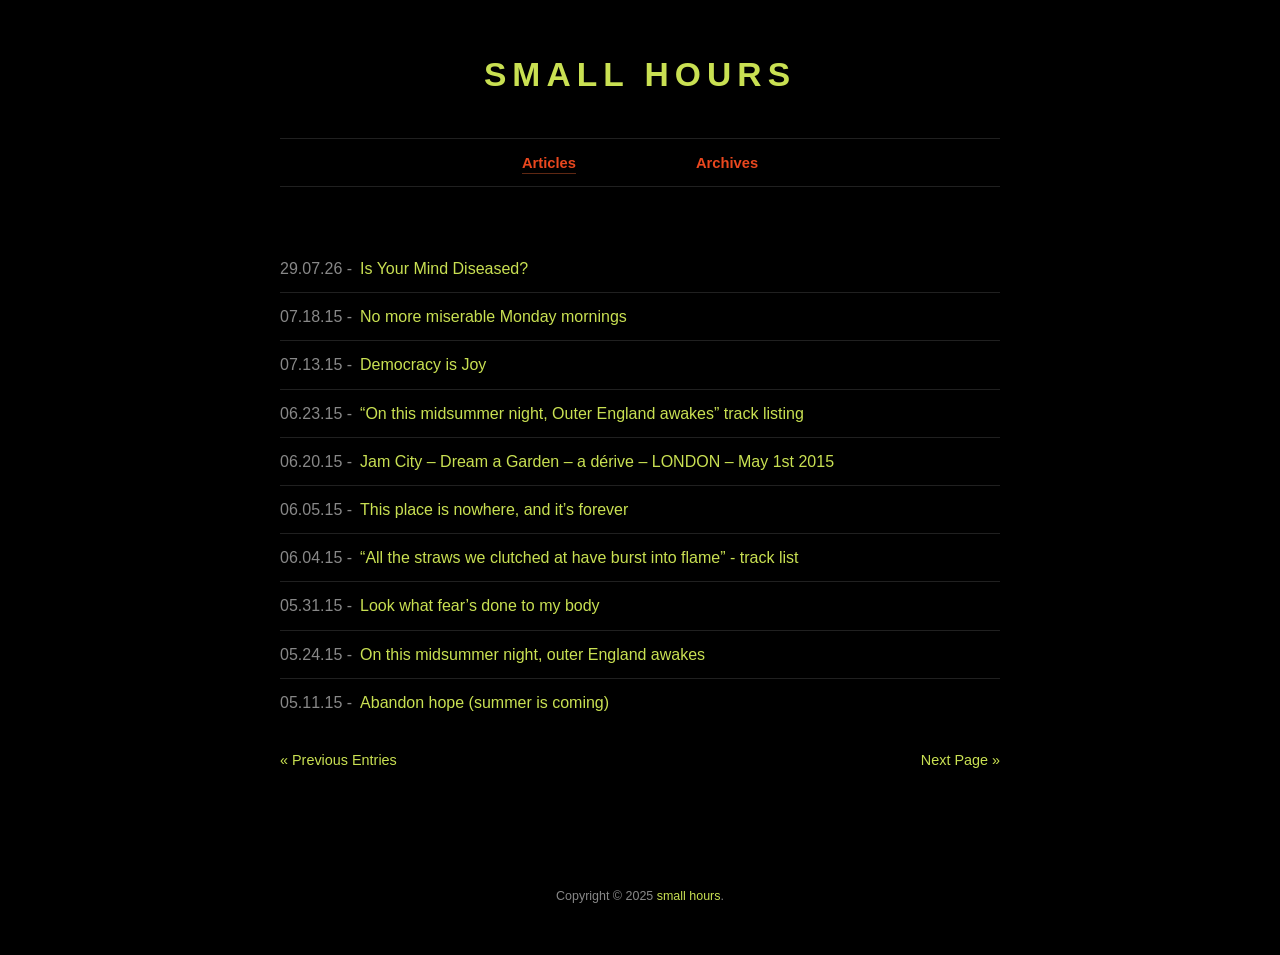
<file: index.html>
<!doctype html>
<html lang="it">
<head>
  <meta charset="UTF-8" />
  <meta name="viewport" content="width=device-width, initial-scale=1.0" />
  <title>small hours</title>
  <link rel="stylesheet" href="style.css" />
</head>
<body>
  <main class="page">
    <h1 class="site-title">small hours</h1>

    <hr class="top-rule" />

    <nav class="nav" aria-label="Sezioni">
      <a class="active" href="#articles">articles</a>
      <a href="#archives">archives</a>
    </nav>

    <hr class="top-rule" />

    <section class="content" id="articles">
      <div class="list">
        <article class="post">
          <span class="date">29.07.26 -</span><a href="post/Is-Your-Mind-Diseased.html">Is Your Mind Diseased?</a>
        </article>
        <hr class="item-rule" />
        <article class="post">
          <span class="date">07.18.15 -</span><a href="#">No more miserable Monday mornings</a>
        </article>
        <hr class="item-rule" />
        <article class="post">
          <span class="date">07.13.15 -</span><a href="#">Democracy is Joy</a>
        </article>
        <hr class="item-rule" />
        <article class="post">
          <span class="date">06.23.15 -</span><a href="#">“On this midsummer night, Outer England awakes” track listing</a>
        </article>
        <hr class="item-rule" />
        <article class="post">
          <span class="date">06.20.15 -</span><a href="#">Jam City – Dream a Garden – a dérive – LONDON – May 1st 2015</a>
        </article>
        <hr class="item-rule" />
        <article class="post">
          <span class="date">06.05.15 -</span><a href="#">This place is nowhere, and it’s forever</a>
        </article>
        <hr class="item-rule" />
        <article class="post">
          <span class="date">06.04.15 -</span><a href="#">“All the straws we clutched at have burst into flame” - track list</a>
        </article>
        <hr class="item-rule" />
        <article class="post">
          <span class="date">05.31.15 -</span><a href="#">Look what fear’s done to my body</a>
        </article>
        <hr class="item-rule" />
        <article class="post">
          <span class="date">05.24.15 -</span><a href="#">On this midsummer night, outer England awakes</a>
        </article>
        <hr class="item-rule" />
        <article class="post">
          <span class="date">05.11.15 -</span><a href="#">Abandon hope (summer is coming)</a>
        </article>
      </div>

      <div class="footer-nav" aria-label="Navigazione pagine">
        <a href="#">« Previous Entries</a>
        <a href="#">Next Page »</a>
      </div>
    </section>

    <section class="content" id="archives" hidden>
      <h2 class="section-title">Archives</h2>
      <hr class="section-rule" />
      <div class="spacer"></div>
      <div class="list">
        <article class="post"><span class="date">2015 -</span><a href="#">Archive item one</a></article>
        <hr class="item-rule" />
        <article class="post"><span class="date">2014 -</span><a href="#">Archive item two</a></article>
      </div>
    </section>

    <footer class="footer">
      Copyright © 2025 <a href="#">small hours</a>.
    </footer>
  </main>

  <script>
    const links = document.querySelectorAll('.nav a');
    const sections = {
      articles: document.getElementById('articles'),
      archives: document.getElementById('archives')
    };

    function showSection(id) {
      Object.entries(sections).forEach(([key, section]) => {
        section.hidden = key !== id;
      });

      links.forEach(link => {
        link.classList.toggle('active', link.getAttribute('href') === `#${id}`);
      });
    }

    links.forEach(link => {
      link.addEventListener('click', (e) => {
        const id = link.getAttribute('href').replace('#', '');
        if (sections[id]) {
          e.preventDefault();
          showSection(id);
          history.replaceState(null, '', `#${id}`);
        }
      });
    });

    const initial = location.hash.replace('#', '') || 'articles';
    if (sections[initial]) showSection(initial);
  </script>
</body>
</html>
</file>
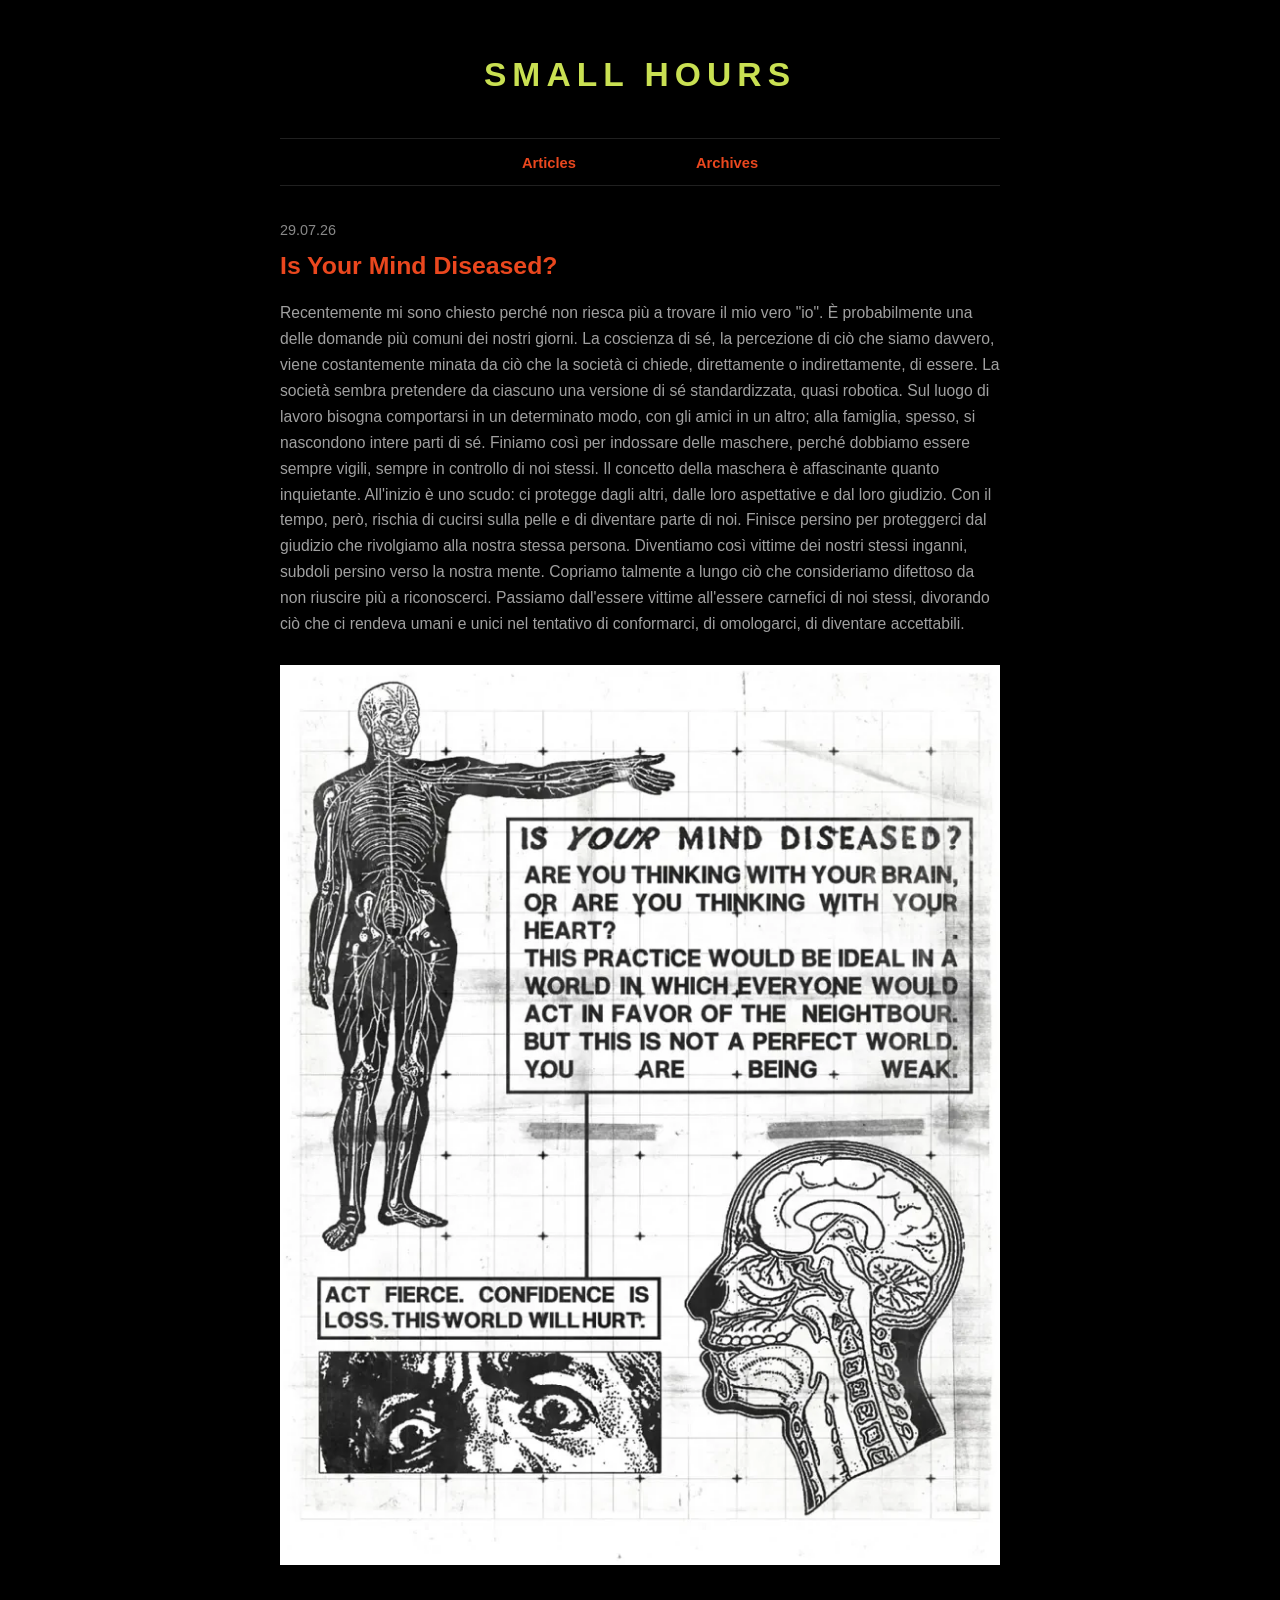
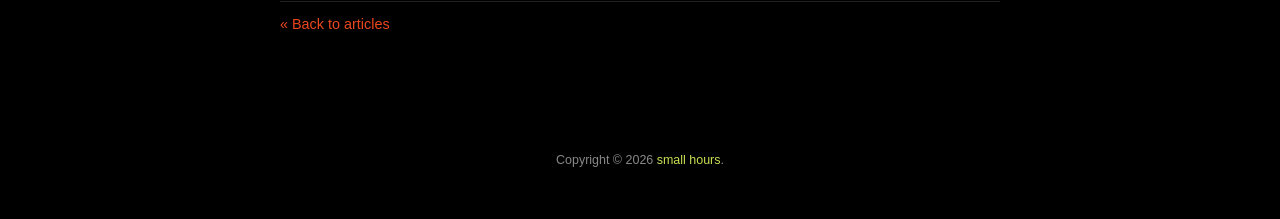
<file: post/finding-my-place.html>
<!doctype html>
<html lang="it">
<head>
  <meta charset="UTF-8" />
  <meta name="viewport" content="width=device-width, initial-scale=1.0" />
  <title>Titolo dell'articolo — small hours</title>
  <link rel="stylesheet" href="../style.css" />
</head>
<body>
  <main class="page">
    <h1 class="site-title"><a href="../index.html">small hours</a></h1>

    <hr class="top-rule" />

    <nav class="nav" aria-label="Sezioni">
      <a href="../index.html">articles</a>
      <a href="../index.html#archives">archives</a>
    </nav>

    <hr class="top-rule" />

    <article class="single-post">
      <p class="post-date">29.07.26</p>

      <h2 class="post-title">Is Your Mind Diseased?</h2>

      <div class="post-body">
        <p>
          Recentemente mi sono chiesto perché non riesca più a trovare il mio vero "io". È probabilmente una delle domande più comuni dei nostri giorni. La coscienza di sé, la percezione di ciò che siamo davvero, viene costantemente minata da ciò che la società ci chiede, direttamente o indirettamente, di essere.

La società sembra pretendere da ciascuno una versione di sé standardizzata, quasi robotica. Sul luogo di lavoro bisogna comportarsi in un determinato modo, con gli amici in un altro; alla famiglia, spesso, si nascondono intere parti di sé. Finiamo così per indossare delle maschere, perché dobbiamo essere sempre vigili, sempre in controllo di noi stessi.

Il concetto della maschera è affascinante quanto inquietante. All'inizio è uno scudo: ci protegge dagli altri, dalle loro aspettative e dal loro giudizio. Con il tempo, però, rischia di cucirsi sulla pelle e di diventare parte di noi. Finisce persino per proteggerci dal giudizio che rivolgiamo alla nostra stessa persona.

Diventiamo così vittime dei nostri stessi inganni, subdoli persino verso la nostra mente. Copriamo talmente a lungo ciò che consideriamo difettoso da non riuscire più a riconoscerci. Passiamo dall'essere vittime all'essere carnefici di noi stessi, divorando ciò che ci rendeva umani e unici nel tentativo di conformarci, di omologarci, di diventare accettabili.
        </p>

        <img src="../images/identity.jpg" alt="Descrizione dell'immagine" />

        <p>
          
        </p>
      </div>

      <div class="post-back">
        <a href="../index.html">« Back to articles</a>
      </div>
    </article>

    <footer class="footer">
      Copyright © 2026 <a href="../index.html">small hours</a>.
    </footer>
  </main>
</body>
</html>
</file>
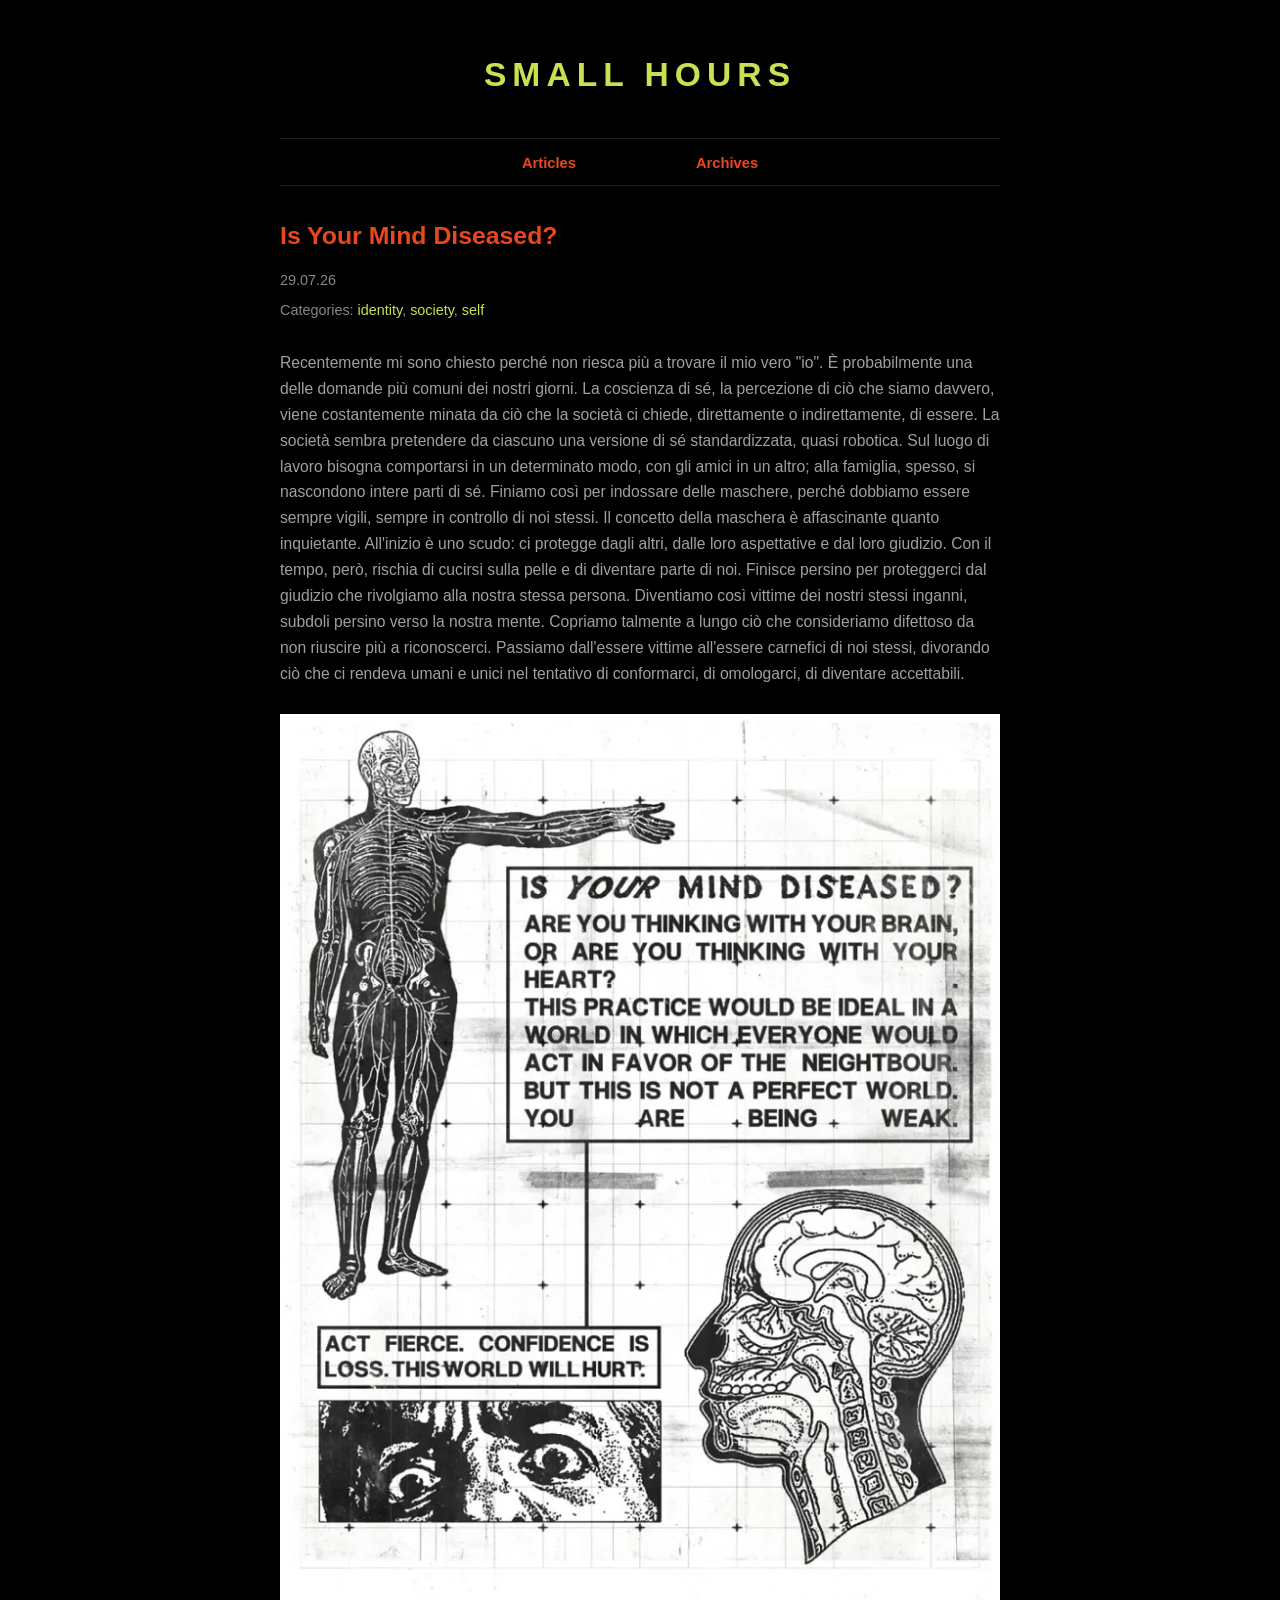
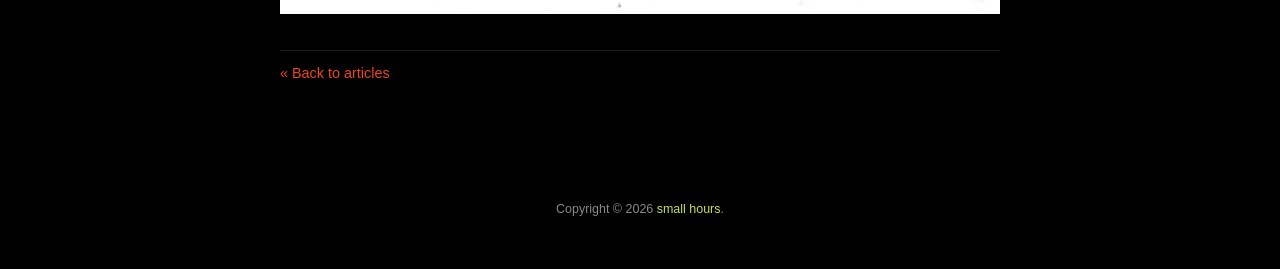
<file: post/Is-Your-Mind-Diseased.html>
<!doctype html>
<html lang="it">
<head>
  <meta charset="UTF-8" />
  <meta name="viewport" content="width=device-width, initial-scale=1.0" />
  <title>Titolo dell'articolo — small hours</title>
  <link rel="stylesheet" href="../style.css" />
</head>
<body>
  <main class="page">
    <h1 class="site-title"><a href="../index.html">small hours</a></h1>

    <hr class="top-rule" />

    <nav class="nav" aria-label="Sezioni">
      <a href="../index.html">articles</a>
      <a href="../index.html#archives">archives</a>
    </nav>

    <hr class="top-rule" />

    <article class="single-post">

  <h2 class="post-title">Is Your Mind Diseased?</h2>

  <p class="post-date">29.07.26</p>

  <div class="post-meta">
    Categories:
    <a href="#">identity</a>,
    <a href="#">society</a>,
    <a href="#">self</a>
  </div>

  <div class="post-body">


    <p>
          Recentemente mi sono chiesto perché non riesca più a trovare il mio vero "io". È probabilmente una delle domande più comuni dei nostri giorni. La coscienza di sé, la percezione di ciò che siamo davvero, viene costantemente minata da ciò che la società ci chiede, direttamente o indirettamente, di essere.

La società sembra pretendere da ciascuno una versione di sé standardizzata, quasi robotica. Sul luogo di lavoro bisogna comportarsi in un determinato modo, con gli amici in un altro; alla famiglia, spesso, si nascondono intere parti di sé. Finiamo così per indossare delle maschere, perché dobbiamo essere sempre vigili, sempre in controllo di noi stessi.

Il concetto della maschera è affascinante quanto inquietante. All'inizio è uno scudo: ci protegge dagli altri, dalle loro aspettative e dal loro giudizio. Con il tempo, però, rischia di cucirsi sulla pelle e di diventare parte di noi. Finisce persino per proteggerci dal giudizio che rivolgiamo alla nostra stessa persona.

Diventiamo così vittime dei nostri stessi inganni, subdoli persino verso la nostra mente. Copriamo talmente a lungo ciò che consideriamo difettoso da non riuscire più a riconoscerci. Passiamo dall'essere vittime all'essere carnefici di noi stessi, divorando ciò che ci rendeva umani e unici nel tentativo di conformarci, di omologarci, di diventare accettabili.
        </p>

        <img src="../images/identity.jpg" alt="Descrizione dell'immagine" />

        <p>
          
        </p>
      </div>

      <div class="post-back">
        <a href="../index.html">« Back to articles</a>
      </div>
    </article>

    <footer class="footer">
      Copyright © 2026 <a href="../index.html">small hours</a>.
    </footer>
  </main>
</body>
</html>
</file>
<file: style.css>
:root {
  --bg: #000000;
  --line: #202020;
  --title: #C9E052;
  --nav: #EA471E;
  --text: #C9E052;
  --text-dim: #888888;
  --body-text: #A0A0A0;
  --footer: #888888;
  --link-hover: #EA471E;
  --max: 720px;
}

* {
  box-sizing: border-box;
}

html, body {
  margin: 0;
  padding: 0;
  background: var(--bg);
  color: var(--text);
  font-family: Arial, Helvetica, sans-serif;
  -webkit-font-smoothing: antialiased;
  text-rendering: optimizeLegibility;
}

body {
  min-height: 100vh;
}

a {
  color: inherit;
  text-decoration: none;
}

a:hover {
  color: var(--link-hover);
}

.page {
  width: min(var(--max), calc(100% - 32px));
  margin: 0 auto;
  padding: 56px 0 32px;
  min-height: 100vh;
  display: flex;
  flex-direction: column;
}

.site-title {
  text-align: center;
  color: var(--title);
  font-size: clamp(1.6rem, 4vw, 2.1rem);
  font-weight: 700;
  letter-spacing: 0.18em;
  text-transform: uppercase;
  margin: 0 0 44px;
}

.top-rule,
.section-rule,
.item-rule {
  border: 0;
  height: 1px;
  background: var(--line);
  margin: 0;
}

.nav {
  display: flex;
  justify-content: center;
  gap: clamp(28px, 12vw, 120px);
  padding: 14px 0 12px;
  text-transform: capitalize;
  font-size: 0.92rem;
  font-weight: 700;
}

.nav a {
  color: var(--nav);
  padding: 2px 0;
}

.nav a.active {
  color: var(--nav);
  border-bottom: 1px solid rgba(211, 90, 44, 0.45);
}

.content {
  margin-top: 34px;
  flex: 1;
}

.list {
  margin-top: 24px;
}

.post {
  padding: 12px 0;
  font-size: 1rem;
  line-height: 1.45;
}

.post .date {
  color: var(--text-dim);
  margin-right: 8px;
  white-space: nowrap;
}

.post a {
  color: var(--text);
}

.post a:hover {
  color: var(--link-hover);
}

.footer-nav {
  display: flex;
  justify-content: space-between;
  gap: 16px;
  margin-top: 26px;
  font-size: 0.9rem;
}

.footer-nav a {
  color: var(--text);
}

.footer {
  text-align: center;
  color: var(--footer);
  font-size: 0.78rem;
  padding: 120px 0 18px;
  line-height: 1.4;
}

.footer a {
  color: var(--text);
}

.spacer {
  height: 18px;
}

.section-title {
  color: var(--text);
  font-size: 0.95rem;
  font-weight: 700;
  margin: 0;
  padding: 10px 0;
  text-transform: none;
}

@media (max-width: 520px) {
  .page {
    width: min(var(--max), calc(100% - 24px));
    padding-top: 42px;
  }

  .nav {
    gap: 40px;
    font-size: 0.84rem;
  }

  .post {
    font-size: 0.95rem;
  }

  .footer-nav {
    font-size: 0.82rem;
  }
      }

/* =========================
   SINGLE POST / ARTICLE
   ========================= */

.single-post {
  margin-top: 34px;
}

.post-title {
  margin: 0 0 18px;
  color: var(--nav);
  font-size: 1.55rem;
  line-height: 1.3;
  font-weight: 700;
}

.post-date {
  margin: 0 0 10px;
  color: var(--text-dim);
  font-size: 0.9rem;
  line-height: 1.4;
}

.post-meta {
  margin: 0 0 28px;
  color: var(--text-dim);
  font-size: 0.9rem;
  line-height: 1.5;
}

.post-meta a {
  color: var(--text);
}

.post-meta a:hover {
  color: var(--link-hover);
}

.post-body {
  color: var(--body-text);
  font-size: 0.98rem;
  line-height: 1.65;
}

.post-body p {
  margin: 0 0 22px;
}

.post-body a {
  color: var(--text);
}

.post-body a:hover {
  color: var(--link-hover);
}

.post-body strong {
  color: var(--text);
}

.post-body em {
  color: var(--text);
}

.post-body img {
  display: block;
  max-width: 100%;
  height: auto;
  margin: 28px 0;
}

.post-back {
  display: flex;
  justify-content: space-between;
  gap: 20px;
  margin-top: 36px;
  padding-top: 14px;
  border-top: 1px solid var(--line);
  font-size: 0.9rem;
}

.post-back a {
  color: var(--nav);
}

.post-back a:hover {
  color: var(--link-hover);
}

@media (max-width: 520px) {
  .single-post {
    margin-top: 30px;
  }

  .post-title {
    font-size: 1.35rem;
  }

  .post-date {
    font-size: 0.85rem;
  }

  .post-body {
    font-size: 0.92rem;
    line-height: 1.6;
  }

  .post-back {
    font-size: 0.82rem;
  }
  }
</file>
